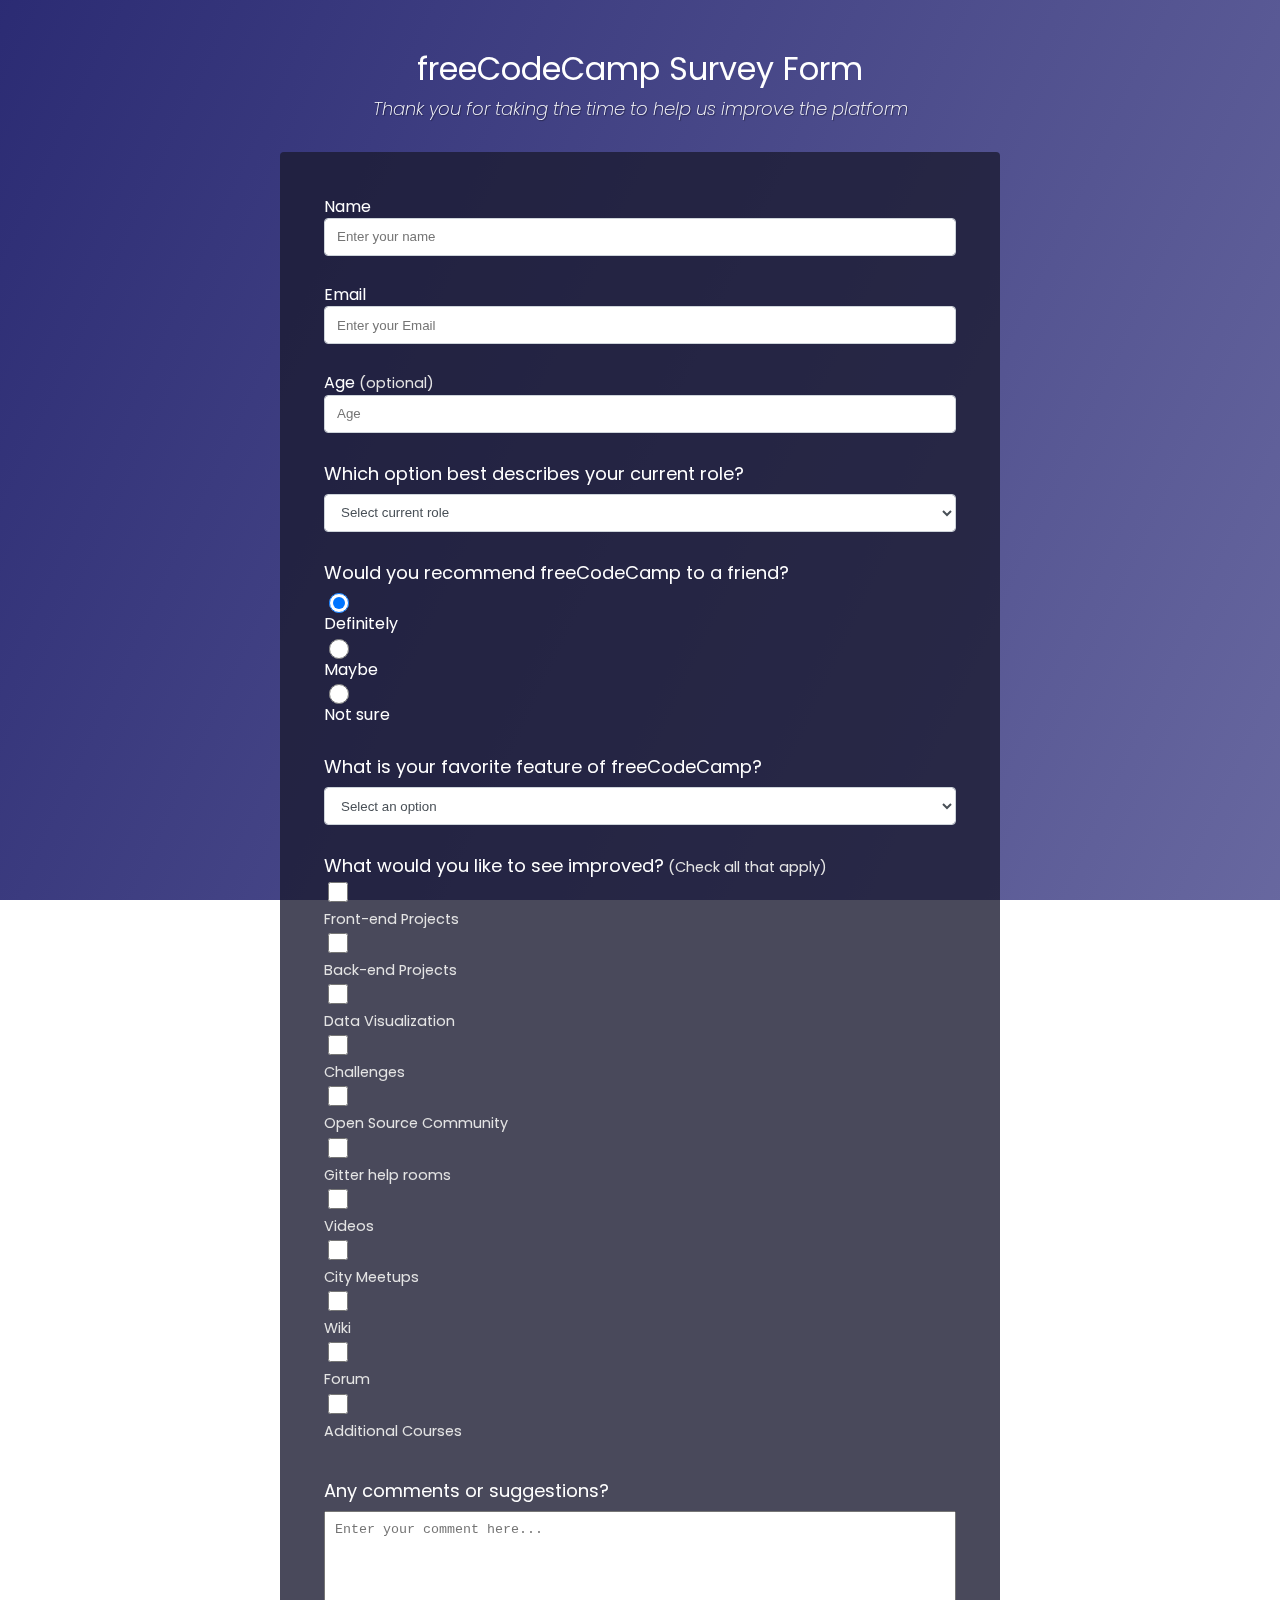
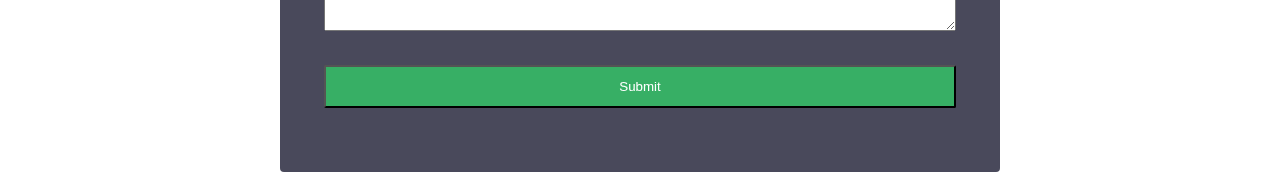
<file: Build a Survey Form/index.html>
<!DOCTYPE html>
<html lang="en">

<head>
    <meta charset="UTF-8">
    <meta http-equiv="X-UA-Compatible" content="IE=edge">
    <meta name="viewport" content="width=device-width, initial-scale=1.0">
    <title>freeCodeCamp Survey Form</title>
    <link rel="stylesheet" href="styles.css">
</head>

<body>

<div class="container">

    <header class="header">
      <h1 id="title">freeCodeCamp Survey Form</h1>
      <p id="description" class="description">
        Thank you for taking the time to help us improve the platform
      </p>
    </header>
    

    <form id="survey-form">

      <div class="form-group">

        <label id="name-label" for="name">Name</label>
        <input
          type="text"
          name="name"
          id="name"
          class="form-control"
          placeholder="Enter your name"
          required>
      </div>

      <div class="form-group">
        <label id="email-label" for="email">Email</label>
        <input
          type="email"
          name="email"
          id="email"
          class="form-control"
          placeholder="Enter your Email"
          required>
      </div>

      <div class="form-group">
        <label id="number-label" for="number">Age<span class="info">(optional)</span></label>
        <input
          type="number"
          name="age"
          id="number"
          min="10"
          max="99"
          class="form-control"
          placeholder="Age">
      </div>



      <div class="form-group">
        <p>Which option best describes your current role?</p>
        <select id="dropdown" name="role" class="form-control" required>
          <option disabled selected value>Select current role</option>
          <option value="student">Student</option>
          <option value="job">Full Time Job</option>
          <option value="learner">Full Time Learner</option>
          <option value="preferNo">Prefer not to say</option>
          <option value="other">Other</option>
        </select>
      </div>


      <div class="form-group">
        <p>Would you recommend freeCodeCamp to a friend?</p>
        <label><input name="user-recommend" value="definitely" type="radio" class="input-radio" checked/>Definitely</label>
        <label><input name="user-recommend" value="maybe" type="radio" class="input-radio"/>Maybe</label>
        <label><input name="user-recommend" value="not-sure" type="radio" class="input-radio"/>Not sure</label>
      </div>
  

      <div class="form-group">
        <p>What is your favorite feature of freeCodeCamp?</p>
        <select id="most-like" name="mostLike" class="form-control" required>
          <option disabled selected value>Select an option</option>
          <option value="challenges">Challenges</option>
          <option value="projects">Projects</option>
          <option value="community">Community</option>
          <option value="openSource">Open Source</option>
        </select>
      </div>
  

      <div class="form-group">
        
        <p>What would you like to see improved?<span class="info">(Check all that apply)</span</p>
  
        <label><input name="prefer" value="front-end-projects" type="checkbox" class="input-checkbox"/>Front-end Projects</label>
        <label><input name="prefer" value="back-end-projects" type="checkbox" class="input-checkbox"/>Back-end Projects</label>
        <label><input name="prefer" value="data-visualization" type="checkbox" class="input-checkbox"/>Data Visualization</label>
        <label><input name="prefer" value="challenges" type="checkbox" class="input-checkbox"/>Challenges</label>
        <label><input name="prefer" value="open-source-community" type="checkbox" class="input-checkbox"/>Open Source Community</label>
        <label><input name="prefer" value="gitter-help-rooms" type="checkbox" class="input-checkbox"/>Gitter help rooms</label>
        <label><input name="prefer" value="videos" type="checkbox" class="input-checkbox"/>Videos</label>
        <label><input name="prefer" value="city-meetups" type="checkbox" class="input-checkbox"/>City Meetups</label>
        <label><input name="prefer" value="wiki" type="checkbox" class="input-checkbox"/>Wiki</label>
        <label><input name="prefer" value="forum" type="checkbox" class="input-checkbox"/>Forum</label>
        <label><input name="prefer" value="additional-courses" type="checkbox" class="input-checkbox"/>Additional Courses</label>
      </div>
  

      <div class="form-group">
        <p>Any comments or suggestions?</p>
        <textarea
          id="comments"
          class="input-textarea"
          name="comment"
          placeholder="Enter your comment here..."
        ></textarea>
      </div>
  

      <div class="form-group">
        <button type="submit" id="submit" class="submit-button">
          Submit
        </button>
      </div>

    </form>
  </div>

</body>
</html>
</file>
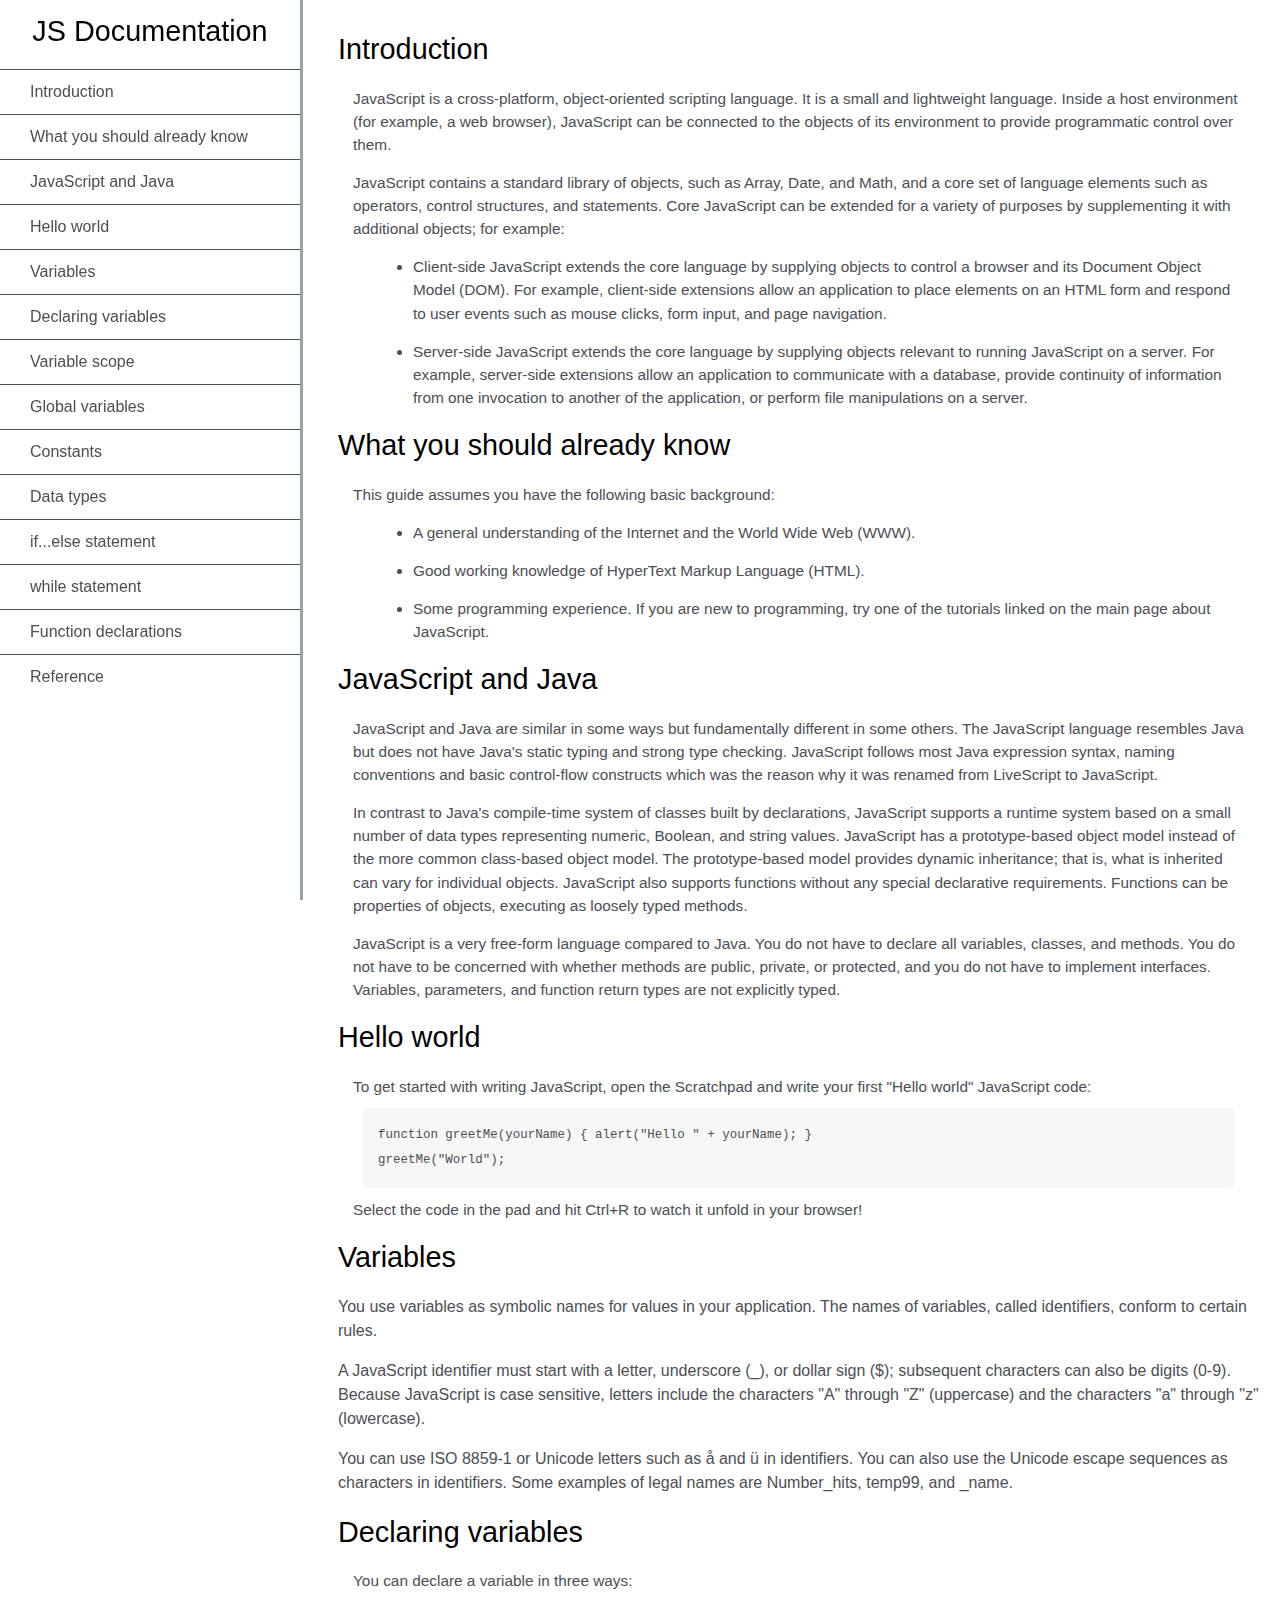
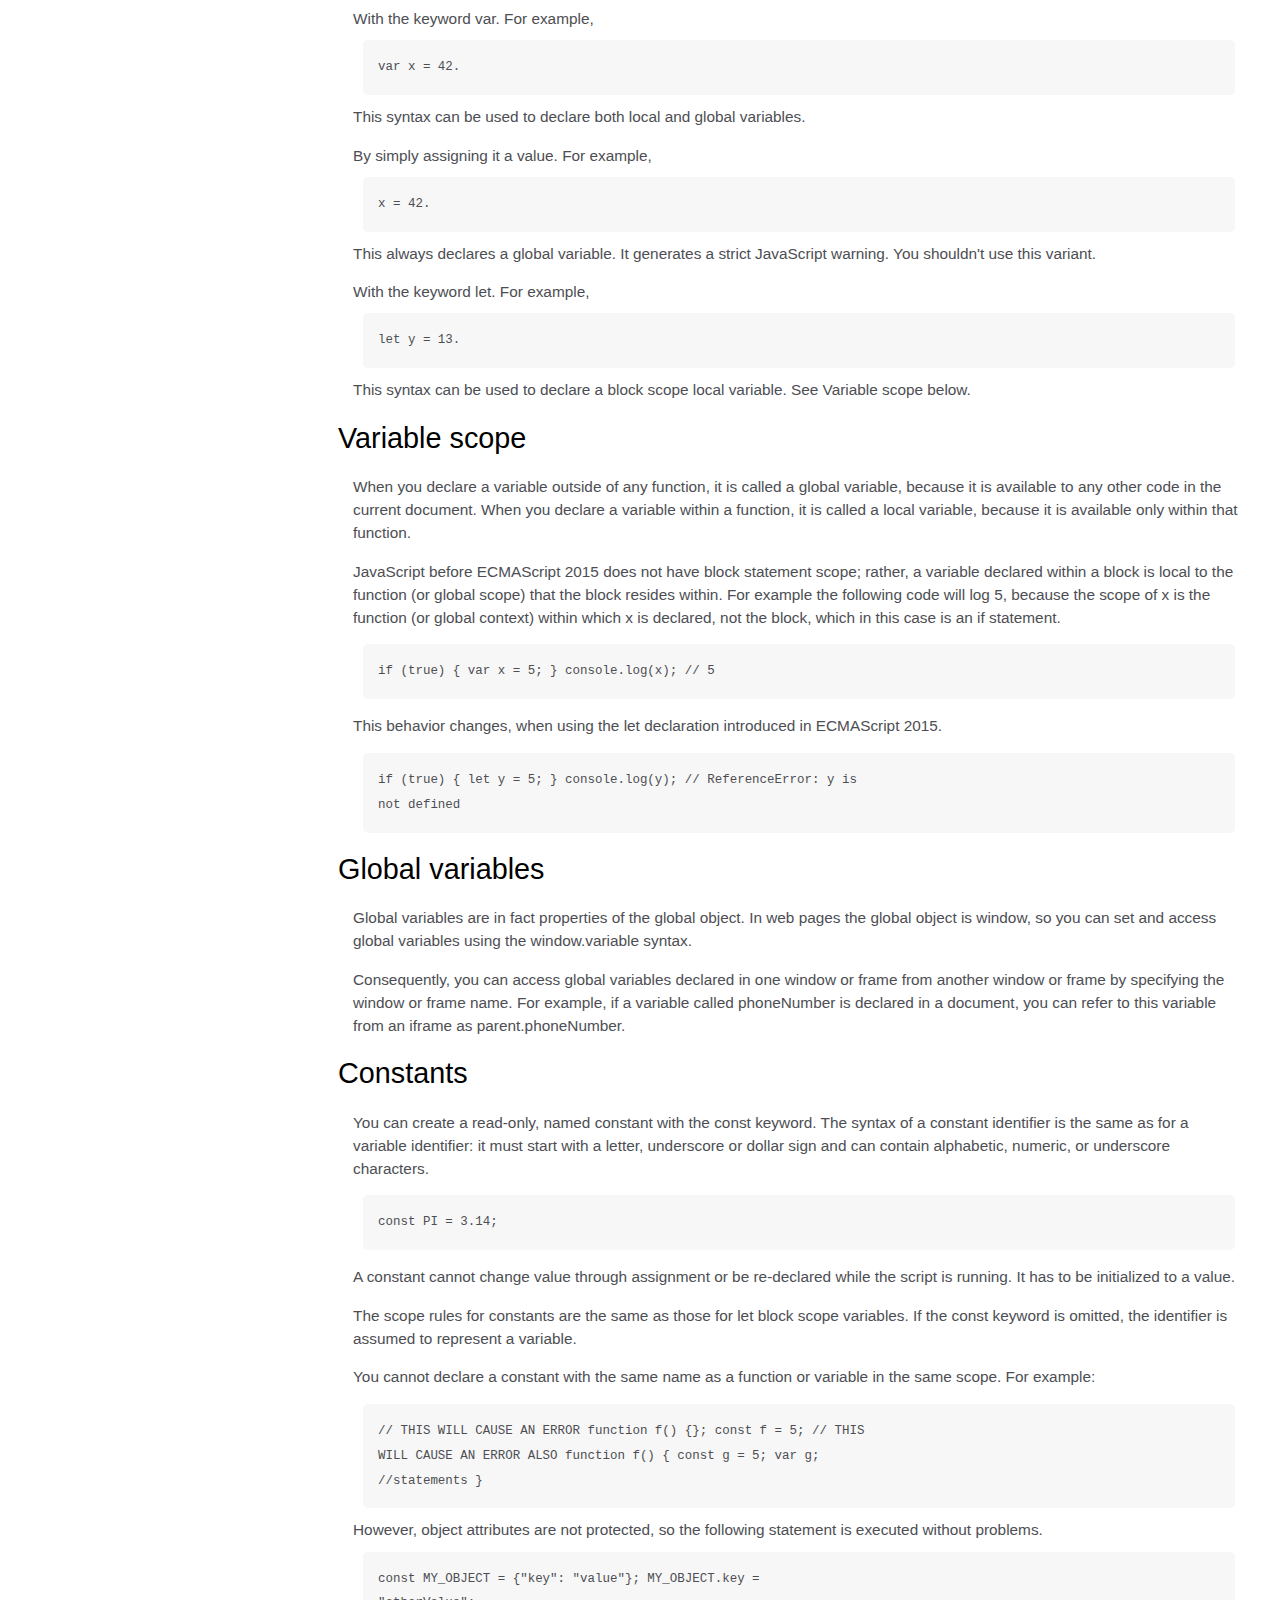
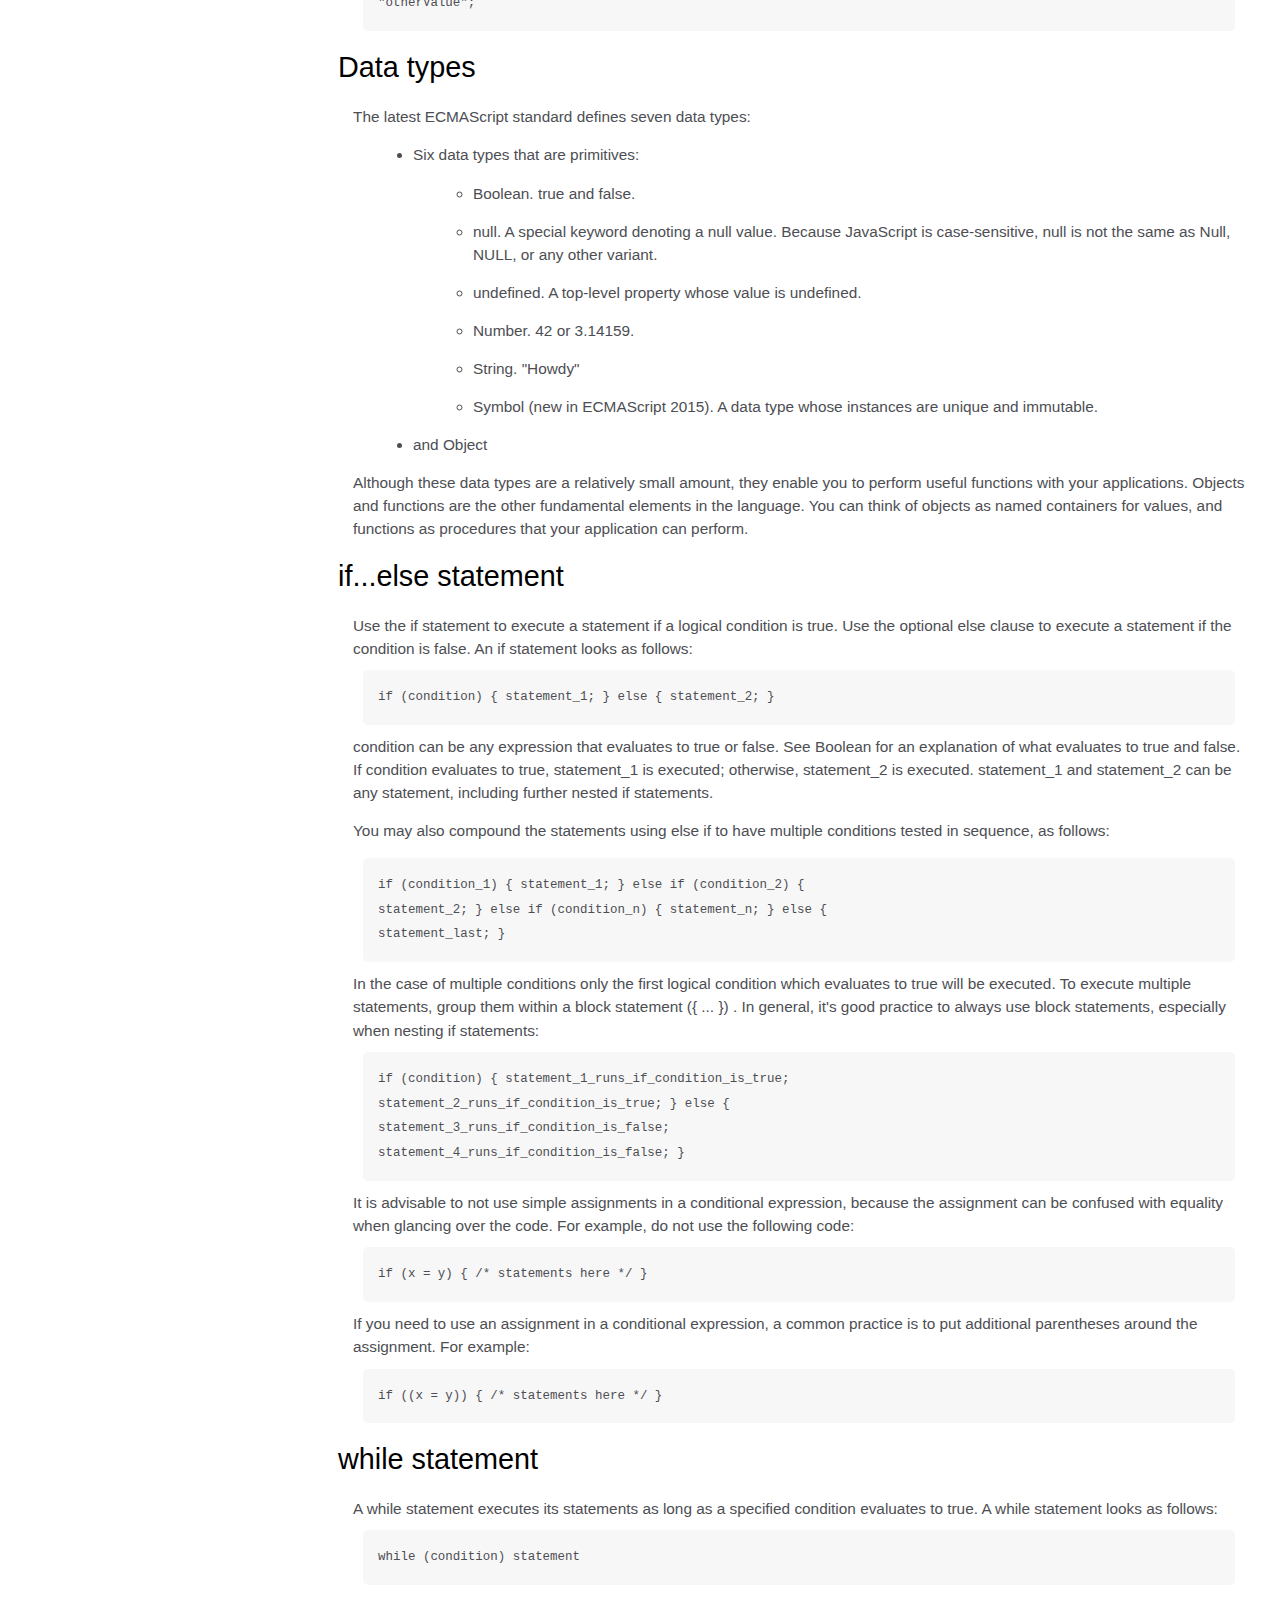
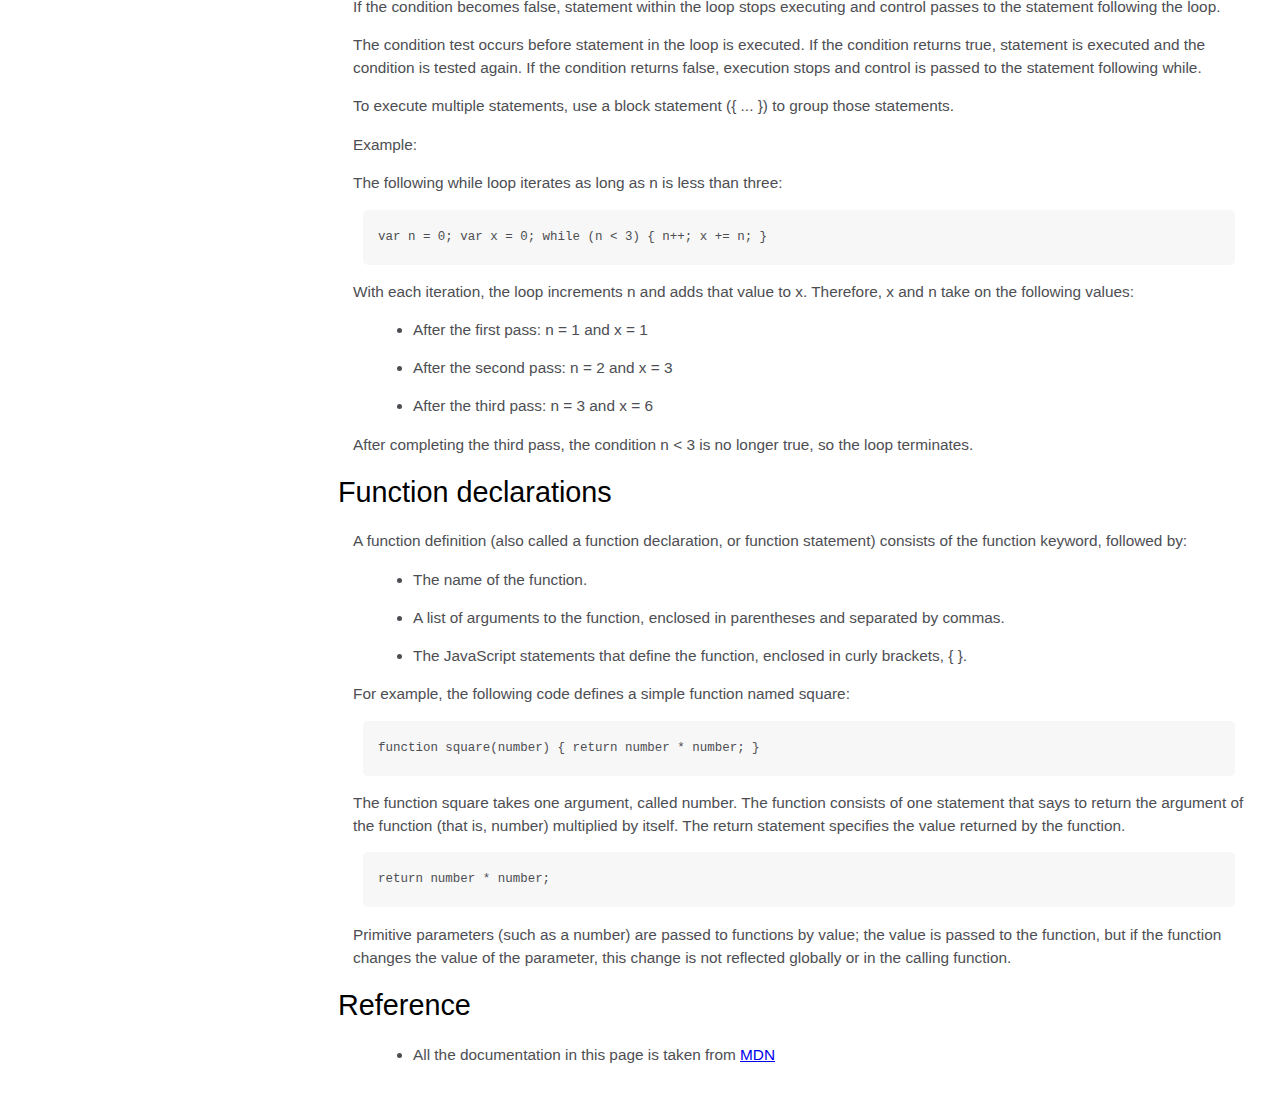
<file: Build a Technical Documentation Page/index.html>
<!DOCTYPE html>
<html lang="en">
<head>
    <meta charset="UTF-8">
    <meta http-equiv="X-UA-Compatible" content="IE=edge">
    <meta name="viewport" content="width=device-width, initial-scale=1.0">
    <link rel="stylesheet" href="styles.css">
    <title>Technical Documentation Page</title>
</head>
<body>

    <nav id="navbar">
        
        <header>JS Documentation</header>

        <ul>
          <li><a class="nav-link" href="#Introduction">Introduction</a></li>
          <li><a class="nav-link" href="#What_you_should_already_know">What you should already know</a></li>
          <li><a class="nav-link" href="#JavaScript_and_Java">JavaScript and Java</a></li>
          <li><a class="nav-link" href="#Hello_world">Hello world</a></li>
          <li><a class="nav-link" href="#Variables">Variables</a></li>
          <li><a class="nav-link" href="#Declaring_variables">Declaring variables</a>
          </li><li><a class="nav-link" href="#Variable_scope">Variable scope</a></li>
          <li><a class="nav-link" href="#Global_variables">Global variables</a>
          </li><li><a class="nav-link" href="#Constants">Constants</a></li>
          <li><a class="nav-link" href="#Data_types">Data types</a></li>
          <li><a class="nav-link" href="#if...else_statement">if...else statement</a></li>
          <li><a class="nav-link" href="#while_statement">while statement</a></li>
          <li><a class="nav-link" href="#Function_declarations">Function declarations</a></li>
          <li><a class="nav-link" href="#Reference">Reference</a></li>
        </ul>

    </nav>

    <main id="main-doc">

        <section class="main-section" id="Introduction">

          <header>Introduction</header>

          <article>

            <p>
              JavaScript is a cross-platform, object-oriented scripting language.
              It is a small and lightweight language. Inside a host environment
              (for example, a web browser), JavaScript can be connected to the
              objects of its environment to provide programmatic control over
              them.
            </p>
  
            <p>
              JavaScript contains a standard library of objects, such as Array,
              Date, and Math, and a core set of language elements such as
              operators, control structures, and statements. Core JavaScript can
              be extended for a variety of purposes by supplementing it with
              additional objects; for example:
            </p>

            <ul>
              <li>
                Client-side JavaScript extends the core language by supplying
                objects to control a browser and its Document Object Model (DOM).
                For example, client-side extensions allow an application to place
                elements on an HTML form and respond to user events such as mouse
                clicks, form input, and page navigation.
              </li>

              <li>
                Server-side JavaScript extends the core language by supplying
                objects relevant to running JavaScript on a server. For example,
                server-side extensions allow an application to communicate with a
                database, provide continuity of information from one invocation to
                another of the application, or perform file manipulations on a
                server.
              </li>
            </ul>
          </article>


        </section>
        <section class="main-section" id="What_you_should_already_know">
          <header>What you should already know</header>
          <article>
            <p>This guide assumes you have the following basic background:</p>
  
            <ul>
              <li>
                A general understanding of the Internet and the World Wide Web
                (WWW).
              </li>
              <li>Good working knowledge of HyperText Markup Language (HTML).</li>
              <li>
                Some programming experience. If you are new to programming, try
                one of the tutorials linked on the main page about JavaScript.
              </li>
            </ul>
          </article>

        </section>


        <section class="main-section" id="JavaScript_and_Java">

          <header>JavaScript and Java</header>
          <article>
            <p>
              JavaScript and Java are similar in some ways but fundamentally
              different in some others. The JavaScript language resembles Java but
              does not have Java's static typing and strong type checking.
              JavaScript follows most Java expression syntax, naming conventions
              and basic control-flow constructs which was the reason why it was
              renamed from LiveScript to JavaScript.
            </p>
  
            <p>
              In contrast to Java's compile-time system of classes built by
              declarations, JavaScript supports a runtime system based on a small
              number of data types representing numeric, Boolean, and string
              values. JavaScript has a prototype-based object model instead of the
              more common class-based object model. The prototype-based model
              provides dynamic inheritance; that is, what is inherited can vary
              for individual objects. JavaScript also supports functions without
              any special declarative requirements. Functions can be properties of
              objects, executing as loosely typed methods.
            </p>
            <p>
              JavaScript is a very free-form language compared to Java. You do not
              have to declare all variables, classes, and methods. You do not have
              to be concerned with whether methods are public, private, or
              protected, and you do not have to implement interfaces. Variables,
              parameters, and function return types are not explicitly typed.
            </p>
          </article>
        </section>


        <section class="main-section" id="Hello_world">
          <header>Hello world</header>
          <article>
            To get started with writing JavaScript, open the Scratchpad and write
            your first "Hello world" JavaScript code:
            
            <code>function greetMe(yourName) { alert("Hello " + yourName); }
              greetMe("World");
            </code>
  
            Select the code in the pad and hit Ctrl+R to watch it unfold in your
            browser!

          </article>
        </section>


        <section class="main-section" id="Variables">

          <header>Variables</header>

          <p>
            You use variables as symbolic names for values in your application.
            The names of variables, called identifiers, conform to certain rules.
          </p>
          <p>
            A JavaScript identifier must start with a letter, underscore (_), or
            dollar sign ($); subsequent characters can also be digits (0-9).
            Because JavaScript is case sensitive, letters include the characters
            "A" through "Z" (uppercase) and the characters "a" through "z"
            (lowercase).
          </p>
          <p>
            You can use ISO 8859-1 or Unicode letters such as å and ü in
            identifiers. You can also use the Unicode escape sequences as
            characters in identifiers. Some examples of legal names are
            Number_hits, temp99, and _name.
          </p>

        </section>


        <section class="main-section" id="Declaring_variables">

          <header>Declaring variables</header>

          <article>
            You can declare a variable in three ways:
            <p>
              With the keyword var. For example, <code>var x = 42.</code> This
              syntax can be used to declare both local and global variables.
            </p>
            <p>
              By simply assigning it a value. For example,
              <code>x = 42.</code> This always declares a global variable. It
              generates a strict JavaScript warning. You shouldn't use this
              variant.
            </p>
            <p>
              With the keyword let. For example,<code> let y = 13.</code> This
              syntax can be used to declare a block scope local variable. See
              Variable scope below.
            </p>
          </article>

        </section>


        <section class="main-section" id="Variable_scope">

          <header>Variable scope</header>

          <article>
            <p>
              When you declare a variable outside of any function, it is called a
              global variable, because it is available to any other code in the
              current document. When you declare a variable within a function, it
              is called a local variable, because it is available only within that
              function.
            </p>
  
            <p>
              JavaScript before ECMAScript 2015 does not have block statement
              scope; rather, a variable declared within a block is local to the
              function (or global scope) that the block resides within. For
              example the following code will log 5, because the scope of x is the
              function (or global context) within which x is declared, not the
              block, which in this case is an if statement.
            </p>

            <code>if (true) { var x = 5; } console.log(x); // 5</code>

            <p>
              This behavior changes, when using the let declaration introduced in
              ECMAScript 2015.
            </p>
  
            <code>if (true) { let y = 5; } console.log(y); // ReferenceError: y is
              not defined</code>
          </article>
        </section>


        <section class="main-section" id="Global_variables">
          <header>Global variables</header>
          <article>
            <p>
              Global variables are in fact properties of the global object. In web
              pages the global object is window, so you can set and access global
              variables using the window.variable syntax.
            </p>
  
            <p>
              Consequently, you can access global variables declared in one window
              or frame from another window or frame by specifying the window or
              frame name. For example, if a variable called phoneNumber is
              declared in a document, you can refer to this variable from an
              iframe as parent.phoneNumber.
            </p>
          </article>
        </section>


        <section class="main-section" id="Constants">

          <header>Constants</header>

          <article>
            <p>
              You can create a read-only, named constant with the const keyword.
              The syntax of a constant identifier is the same as for a variable
              identifier: it must start with a letter, underscore or dollar sign
              and can contain alphabetic, numeric, or underscore characters.
            </p>
  
            <code>const PI = 3.14;</code>
            <p>
              A constant cannot change value through assignment or be re-declared
              while the script is running. It has to be initialized to a value.
            </p>
  
            <p>
              The scope rules for constants are the same as those for let block
              scope variables. If the const keyword is omitted, the identifier is
              assumed to represent a variable.
            </p>
  
            <p>
              You cannot declare a constant with the same name as a function or
              variable in the same scope. For example:
            </p>
  
            <code>// THIS WILL CAUSE AN ERROR function f() {}; const f = 5; // THIS
              WILL CAUSE AN ERROR ALSO function f() { const g = 5; var g;
              //statements }</code>
            However, object attributes are not protected, so the following
            statement is executed without problems.
            <code>const MY_OBJECT = {"key": "value"}; MY_OBJECT.key =
              "otherValue";</code>
          </article>
        </section>


        <section class="main-section" id="Data_types">

          <header>Data types</header>

          <article>
            <p>The latest ECMAScript standard defines seven data types:</p>
            <ul>
              <li>
                <p>Six data types that are primitives:</p>
                <ul>
                  <li>Boolean. true and false.</li>
                  <li>
                    null. A special keyword denoting a null value. Because
                    JavaScript is case-sensitive, null is not the same as Null,
                    NULL, or any other variant.
                  </li>
                  <li>
                    undefined. A top-level property whose value is undefined.
                  </li>
                  <li>Number. 42 or 3.14159.</li>
                  <li>String. "Howdy"</li>
                  <li>
                    Symbol (new in ECMAScript 2015). A data type whose instances
                    are unique and immutable.
                  </li>
                </ul>
              </li>
  
              <li>and Object</li>
            </ul>
            Although these data types are a relatively small amount, they enable
            you to perform useful functions with your applications. Objects and
            functions are the other fundamental elements in the language. You can
            think of objects as named containers for values, and functions as
            procedures that your application can perform.
          </article>
        </section>


        <section class="main-section" id="if...else_statement">

          <header>if...else statement</header>

          <article>
            Use the if statement to execute a statement if a logical condition is
            true. Use the optional else clause to execute a statement if the
            condition is false. An if statement looks as follows:
  
            <code>if (condition) { statement_1; } else { statement_2; }</code>
            condition can be any expression that evaluates to true or false. See
            Boolean for an explanation of what evaluates to true and false. If
            condition evaluates to true, statement_1 is executed; otherwise,
            statement_2 is executed. statement_1 and statement_2 can be any
            statement, including further nested if statements.
            <p>
              You may also compound the statements using else if to have multiple
              conditions tested in sequence, as follows:
            </p>
            <code>if (condition_1) { statement_1; } else if (condition_2) {
              statement_2; } else if (condition_n) { statement_n; } else {
              statement_last; }
            </code>
            In the case of multiple conditions only the first logical condition
            which evaluates to true will be executed. To execute multiple
            statements, group them within a block statement ({ ... }) . In
            general, it's good practice to always use block statements, especially
            when nesting if statements:
  
            <code>if (condition) { statement_1_runs_if_condition_is_true;
              statement_2_runs_if_condition_is_true; } else {
              statement_3_runs_if_condition_is_false;
              statement_4_runs_if_condition_is_false; }</code>
            It is advisable to not use simple assignments in a conditional
            expression, because the assignment can be confused with equality when
            glancing over the code. For example, do not use the following code:
            <code>if (x = y) { /* statements here */ }</code> If you need to use
            an assignment in a conditional expression, a common practice is to put
            additional parentheses around the assignment. For example:
  
            <code>if ((x = y)) { /* statements here */ }</code>
          </article>
        </section>


        <section class="main-section" id="while_statement">

          <header>while statement</header>

          <article>
            A while statement executes its statements as long as a specified
            condition evaluates to true. A while statement looks as follows:
  
            <code>while (condition) statement</code> If the condition becomes
            false, statement within the loop stops executing and control passes to
            the statement following the loop.
  
            <p>
              The condition test occurs before statement in the loop is executed.
              If the condition returns true, statement is executed and the
              condition is tested again. If the condition returns false, execution
              stops and control is passed to the statement following while.
            </p>
  
            <p>
              To execute multiple statements, use a block statement ({ ... }) to
              group those statements.
            </p>
  
            Example:
  
            <p>
              The following while loop iterates as long as n is less than three:
            </p>
  
            <code>var n = 0; var x = 0; while (n &lt; 3) { n++; x += n; }</code>
            <p>
              With each iteration, the loop increments n and adds that value to x.
              Therefore, x and n take on the following values:
            </p>
  
            <ul>
              <li>After the first pass: n = 1 and x = 1</li>
              <li>After the second pass: n = 2 and x = 3</li>
              <li>After the third pass: n = 3 and x = 6</li>
            </ul>
            <p>
              After completing the third pass, the condition n &lt; 3 is no longer
              true, so the loop terminates.
            </p>
          </article>
        </section>


        <section class="main-section" id="Function_declarations">

          <header>Function declarations</header>

          <article>
            A function definition (also called a function declaration, or function
            statement) consists of the function keyword, followed by:
  
            <ul>
              <li>The name of the function.</li>
              <li>
                A list of arguments to the function, enclosed in parentheses and
                separated by commas.
              </li>
              <li>
                The JavaScript statements that define the function, enclosed in
                curly brackets, { }.
              </li>
            </ul>
            <p>
              For example, the following code defines a simple function named
              square:
            </p>
  
            <code>function square(number) { return number * number; }</code>
            <p>
              The function square takes one argument, called number. The function
              consists of one statement that says to return the argument of the
              function (that is, number) multiplied by itself. The return
              statement specifies the value returned by the function.
            </p>
            <code>return number * number;</code>
            <p>
              Primitive parameters (such as a number) are passed to functions by
              value; the value is passed to the function, but if the function
              changes the value of the parameter, this change is not reflected
              globally or in the calling function.
            </p>
          </article>
        </section>


        <section class="main-section" id="Reference">

          <header>Reference</header>
          <article>
            <ul>
              <li>
                All the documentation in this page is taken from
                <a href="https://developer.mozilla.org/en-US/docs/Web/JavaScript/Guide" target="_blank">MDN</a>
              </li>
            </ul>
          </article>

        </section>

      </main>
</body>
</html>
</file>
<file: Build a Survey Form/styles.css>
@import url('https://fonts.googleapis.com/css?family=Poppins:200i,400&display=swap');

:root {
  --color-white:  #ffffff;;
  --color-darkblue: #1b1b32;
  --color-darkblue-alpha: rgba(27, 27, 50, 0.8);
  --color-green: #37af65;
}     /*declares variables in HTML*/

*,
*::before,
*::after {
  box-sizing: border-box;
} /*ignores box-model in all components for accurate values*/


/* Having a background-attachment: fixed - learn more: https://www.youtube.com/watch?v=cLyzBfXI0I0 , https://www.w3schools.com/css/css_z-index.asp */
body::before {
  content: '';
  position: fixed;
  top: 0;
  left: 0;
  height: 100%;
  width: 100%;
  z-index: -1;
  background: var(--color-darkblue);
  background-image: linear-gradient(
      115deg,
      rgba(47, 47, 130, 0.821),
      rgba(136, 136, 206, 0.7)
    ),
    url(https://cdn.freecodecamp.org/testable-projects-fcc/images/survey-form-background.jpeg);
  background-size: cover;
  background-repeat: no-repeat;
  background-position: center;
}


body {
    font-family: 'Poppins', sans-serif;
    font-size: 1rem;
    font-weight: 400;
    line-height: 1.4;
    color: var(--color-white);
    margin: 0px;
  }


.header{
  text-align: center;
  padding: 0 0.625rem;
  margin-bottom: 1.875rem;
}


h1{
  font-weight: 400;
  line-height: 1.2;
  margin-bottom: 0.5rem;
}


p{
  font-size: 1.125rem;
  margin-top: 0;
  margin-bottom: 0.5rem;
}


.description {
  font-style: italic;
  font-weight: 200;
  text-shadow: 1px 1px 1px rgb(0 0 0 / 40%);
}


form{
  background: var(--color-darkblue-alpha);
  border-radius: 0.25rem;
  padding: 2.5rem 0.625rem;
}


@media (min-width: 480px){
form{
    padding: 2.5rem;
}
}


.info{
  margin-left: 0.25rem;
  font-size: 0.9rem;
  color: #e4e4e4;
}

.form-group {
  margin: 0 auto 1.25rem auto;
  padding: 0.25rem;
}

.form-control {
  display: block;
  width: 100%;
  height: 2.375rem;
  padding: 0.375rem 0.75rem;
  color: #495057;
  background-color: #fff;
  background-clip: padding-box;
  border: 1px solid #ced4da;
  border-radius: 0.25rem;
  transition: border-color 0.15s ease-in-out, box-shadow 0.15s ease-in-out;
}

.form-control:focus {
  border-color: #80bdff;
  outline: 0;
  box-shadow: 0 0 0 0.2rem rgba(0, 123, 255, 0.25);
}

.input-radio,
.input-checkbox {
  display: block;
  margin-right: 0.625rem;
  min-height: 1.25rem;
  min-width: 1.25rem;
}


.input-textarea {
  min-height: 120px;
  width: 100%;
  padding: 0.625rem;
  resize: vertical;
}


.submit-button {
  display: block;
  width: 100%;
  padding: 0.75rem;
  background: var(--color-green);
  color: inherit;
  border-radius: 2px;
  cursor: pointer;
}


.container {
  width: 100%;
  margin: 3.125rem auto 0 auto;
}


@media (min-width: 576px) {
  .container {
    max-width: 540px;
  }
}


@media (min-width: 768px) {
  .container {
    max-width: 720px;
  }
}
</file>
<file: Build a Technical Documentation Page/styles.css>
body {
    min-width: 290px;
    color: #4d4e53;
    background-color: #ffffff;
    font-family: 'Open Sans', Arial, sans-serif;
    line-height: 1.5;
}

#navbar {
    position: fixed;
    min-width: 290px;
    top: 0px;
    left: 0px;
    width: 300px;
    height: 100%;
    border-right: solid;
    border-color: rgba(0, 22, 22, 0.4);
}

#navbar ul {
    height: 88%;
    padding: 0;
    overflow-y: auto;
    overflow-x: hidden;
}

@media only screen and (max-width: 815px) {
    #navbar {
        background-color: white;
        position: absolute;
        top: 0;
        padding: 0;
        margin: 0;
        width: 100%;
        max-height: 275px;
        border: none;
        z-index: 1;
        border-bottom: 2px solid;
    }

#navbar ul {
    border: 1px solid;
    height: 207px;
}

#main-doc {
    position: relative;
    margin-left: 0px;
    margin-top: 270px;
}
}

#navbar li {
    color: #4d4e53;
    border-top: 1px solid;
    list-style: none;
    position: relative;
    width: 100%;
}

#navbar a {
    display: block;
    padding: 10px 30px;
    color: #4d4e53;
    text-decoration: none;
    cursor: pointer;
}

header {
    color: black;
    margin: 10px;
    text-align: center;
    font-size: 1.8em;
    font-weight: thin;
}

#main-doc {
    position: absolute;
    margin-left: 310px;
    padding: 20px;
    margin-bottom: 110px;
}

@media only screen and (max-width: 400px){
#main-doc {
    margin-left: -10px;
}
}

#main-doc header {
    text-align: left;
    margin: 0px;
}

section article {
    color: #4d4e53;
    margin: 15px;
    font-size: 0.96em;
}

section li {
    margin: 15px 0px 0px 20px;
}

code {
    display: block;
    text-align: left;
    white-space: pre-line;
    position: relative;
    word-break: normal;
    word-wrap: normal;
    line-height: 2;
    background-color: #f7f7f7;
    padding: 15px;
    margin: 10px;
    border-radius: 5px;
}
</file>
